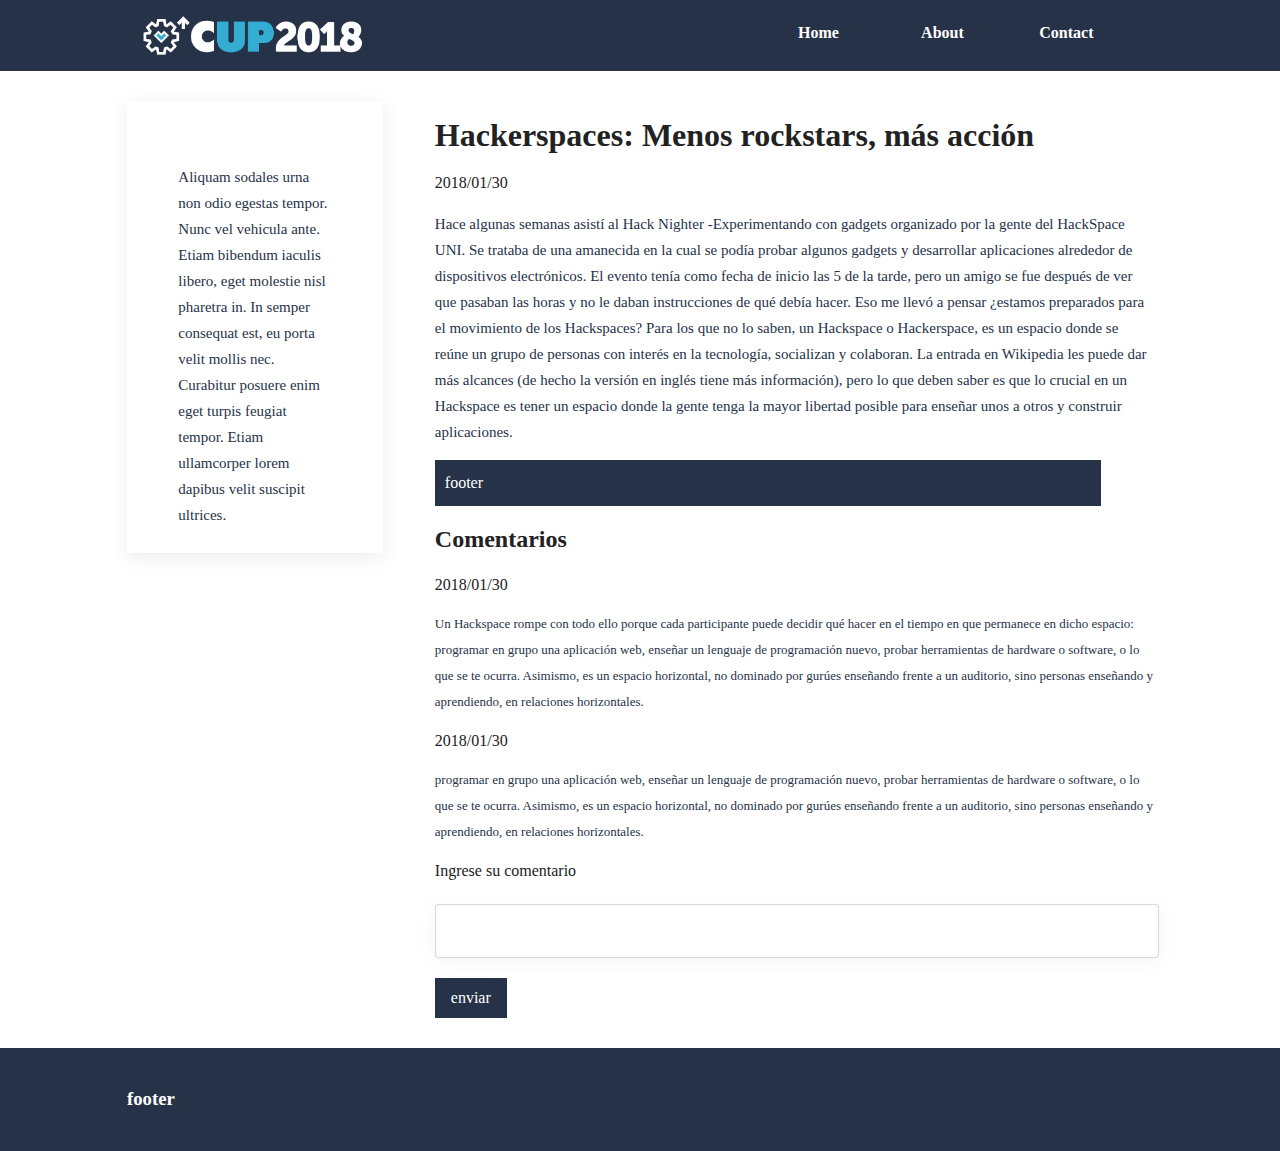
<file: reto01/index.html>
<!doctype html>
<!--[if lt IE 7]>      <html class="no-js lt-ie9 lt-ie8 lt-ie7" lang=""> <![endif]-->
<!--[if IE 7]>         <html class="no-js lt-ie9 lt-ie8" lang=""> <![endif]-->
<!--[if IE 8]>         <html class="no-js lt-ie9" lang=""> <![endif]-->
<!--[if gt IE 8]><!--> <html class="no-js" lang=""> <!--<![endif]-->
    <head>
        <meta charset="utf-8">
        <meta http-equiv="X-UA-Compatible" content="IE=edge,chrome=1">
        <title></title>
        <meta name="description" content="">
        <meta name="viewport" content="width=device-width, initial-scale=1">
        <link rel="apple-touch-icon" href="apple-touch-icon.png">

        <link rel="stylesheet" href="css/normalize.min.css">
        <link rel="stylesheet" href="css/main.css">

        <script src="js/vendor/modernizr-2.8.3-respond-1.4.2.min.js"></script>
    </head>
    <body>
        <!--[if lt IE 8]>
            <p class="browserupgrade">You are using an <strong>outdated</strong> browser. Please <a href="http://browsehappy.com/">upgrade your browser</a> to improve your experience.</p>
        <![endif]-->

        <div class="header-container">
            <header class="wrapper clearfix">
                <img class="logo" src="./img/logo.png">
                <nav>
                    <ul>
                        <li><a href="#">Home</a></li>
                        <li><a href="#">About</a></li>
                        <li><a href="#">Contact</a></li>
                    </ul>
                </nav>
            </header>
        </div>

        <div class="main-container">
            <div class="main wrapper clearfix">

                <article>
                    <header>
                        <h1>Hackerspaces: Menos rockstars, más acción</h1>
                            <time datetime="2018/01/30"> 2018/01/30 </time>
                            <p>Hace algunas semanas asistí al Hack Nighter -Experimentando con gadgets organizado por la gente del HackSpace UNI. Se trataba de una amanecida en la cual se podía probar algunos gadgets y desarrollar aplicaciones alrededor de dispositivos electrónicos. El evento tenía como fecha de inicio las 5 de la tarde, pero un amigo se fue después de ver que pasaban las horas y no le daban instrucciones de qué debía hacer. Eso me llevó a pensar ¿estamos preparados para el movimiento de los Hackspaces?
                            
                            Para los que no lo saben, un Hackspace o Hackerspace, es un espacio donde se reúne un grupo de personas con interés en la tecnología, socializan y colaboran. La entrada en Wikipedia les puede dar más alcances (de hecho la versión en inglés tiene más información), pero lo que deben saber es que lo crucial en un Hackspace es tener un espacio donde la gente tenga la mayor libertad posible para enseñar unos a otros y construir aplicaciones.</p>
                    </header>
                    <!--Footer del Article-->
                    <footer class="footerA">footer</footer>
                    <!--Sección Comentarios-->
                    <h2>Comentarios</h2>
                    <!--Comentarios 01-->
                     <section>
                        <time datetime="2018/01/30">2018/01/30</time>
                        <p class="textcomentarios">Un Hackspace rompe con todo ello porque cada participante puede decidir qué hacer en el tiempo en que permanece en dicho espacio: programar en grupo una aplicación web, enseñar un lenguaje de programación nuevo, probar herramientas de hardware o software, o lo que se te ocurra. Asimismo, es un espacio horizontal, no dominado por gurúes enseñando frente a un auditorio, sino personas enseñando y aprendiendo, en relaciones horizontales.</p>
                    </section>
                    <!--Comentarios 02-->
                    <section>
                        <time datetime="2018/01/30">2018/01/30</time>
                        <p class="textcomentarios">programar en grupo una aplicación web, enseñar un lenguaje de programación nuevo, probar herramientas de hardware o software, o lo que se te ocurra. Asimismo, es un espacio horizontal, no dominado por gurúes enseñando frente a un auditorio, sino personas enseñando y aprendiendo, en relaciones horizontales.</p>
                    </section>

                    <!--Input Comentarios -->
                    <form class="input" action="·" method="post">
                        Ingrese su comentario
                        <input class="inputcomentario" type="text"  size="50">
                        <br>
                        <input class="button" type="submit" value="enviar">
                    </form>
                </article>
                <aside>
                    <h3>aside</h3>
                    <p> Aliquam sodales urna non odio egestas tempor. Nunc vel vehicula ante. Etiam bibendum iaculis libero, eget molestie nisl pharetra in. In semper consequat est, eu porta velit mollis nec. Curabitur posuere enim eget turpis feugiat tempor. Etiam ullamcorper lorem dapibus velit suscipit ultrices.</p>
                </aside>

            </div> <!-- #main -->
        </div> <!-- #main-container -->

        <div class="footer-container">
            <footer class="wrapper">
                <h3>footer</h3>
            </footer>
        </div>

        <script src="//ajax.googleapis.com/ajax/libs/jquery/1.11.2/jquery.min.js"></script>
        <script>window.jQuery || document.write('<script src="js/vendor/jquery-1.11.2.min.js"><\/script>')</script>

        <script src="js/main.js"></script>

        <!-- Google Analytics: change UA-XXXXX-X to be your site's ID. -->
        <script>
            (function(b,o,i,l,e,r){b.GoogleAnalyticsObject=l;b[l]||(b[l]=
            function(){(b[l].q=b[l].q||[]).push(arguments)});b[l].l=+new Date;
            e=o.createElement(i);r=o.getElementsByTagName(i)[0];
            e.src='//www.google-analytics.com/analytics.js';
            r.parentNode.insertBefore(e,r)}(window,document,'script','ga'));
            ga('create','UA-XXXXX-X','auto');ga('send','pageview');
        </script>
    </body>
</html>
</file>
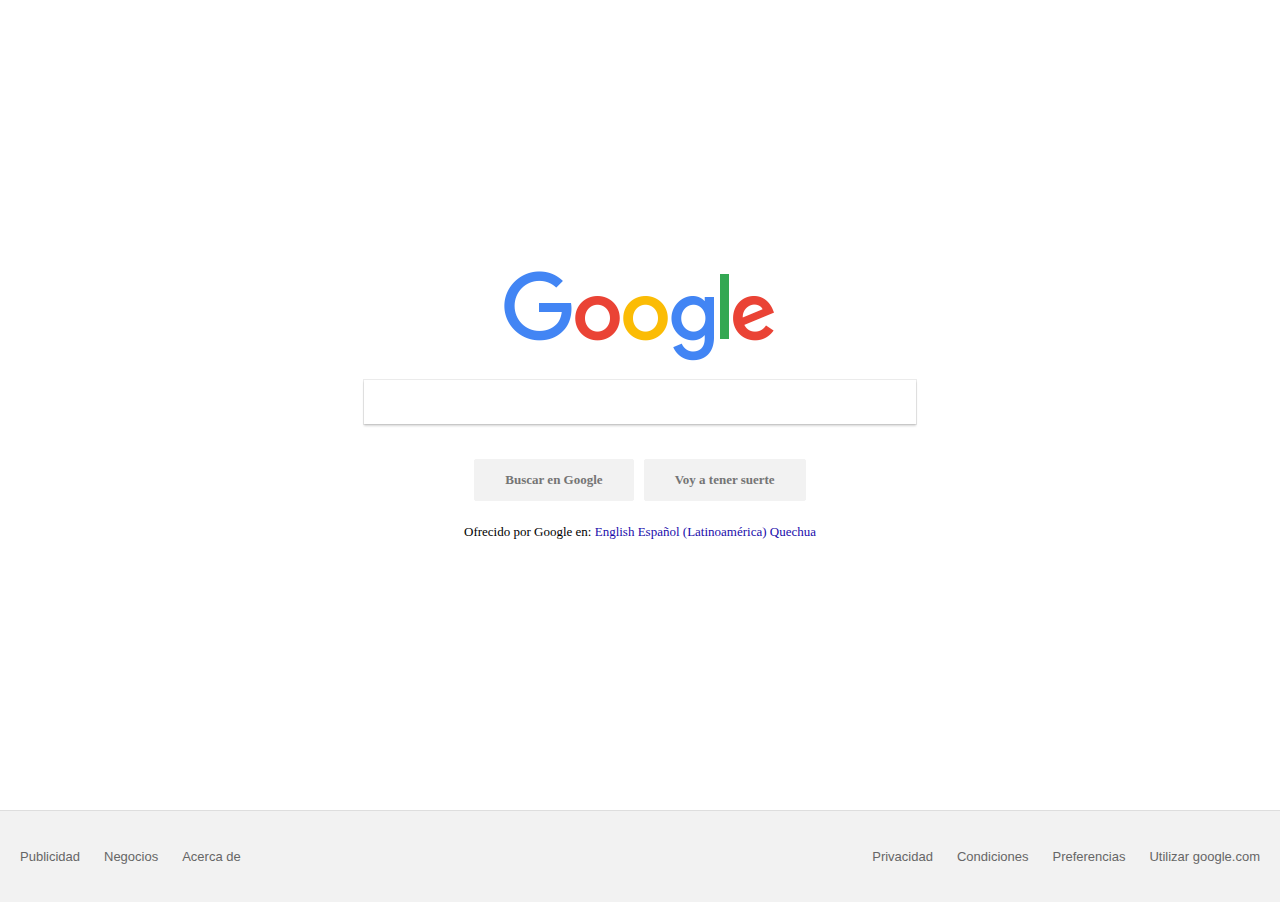
<file: reto02/index.html>
<!DOCTYPE html>
<html lang="en">
<head>
    <meta charset="UTF-8">
    <meta name="viewport" content="width=device-width, initial-scale=1.0">
    <meta http-equiv="X-UA-Compatible" content="ie=edge">
    <link rel="stylesheet" href="./css/style.css">
    <title>Google</title>
</head>
<body>
    <div class="bg">
        <img src="./img/google.png" alt="">
        <input type="text">
        <div class="botones">
            <a href="#" class="btn">Buscar en Google</a>
            <a href="#" class="btn">Voy a tener suerte</a>
        </div>
        <p>Ofrecido por Google en: 
            <a href="#">English</a>
            <a href="#">Español (Latinoamérica)</a>
            <a href="#">Quechua</a>
        </p>
    </div>
<footer>
    <div class="left1">
        <a href="">Publicidad</a>
        <a href="">Negocios</a>
        <a href="">Acerca de</a>
    </div>
    <div class="left2">
        <a href="">Privacidad</a>
        <a href="">Condiciones</a>
        <a href="">Preferencias</a>
        <a href="">Utilizar google.com</a>
    </div>
</footer>
</body>
</html>
</file>
<file: reto01/css/main.css>
html {
    color: #222;
    font-size: 1em;
    line-height: 1.4;
}

::-moz-selection {
    background: #b3d4fc;
    text-shadow: none;
}

::selection {
    background: #b3d4fc;
    text-shadow: none;
}

hr {
    display: block;
    height: 1px;
    border: 0;
    border-top: 1px solid #ccc;
    margin: 1em 0;
    padding: 0;
}

audio,
canvas,
iframe,
img,
svg,
video {
    vertical-align: middle;
}

fieldset {
    border: 0;
    margin: 0;
    padding: 0;
}

textarea {
    resize: vertical;
}

.browserupgrade {
    margin: 0.2em 0;
    background: #ccc;
    color: #000;
    padding: 0.2em 0;
}


/* ===== Initializr Styles ==================================================
   Author: Jonathan Verrecchia - verekia.com/initializr/responsive-template
   ========================================================================== */

body {
    font: 16px/26px roboto;
}

.wrapper {
    width: 90%;
    margin: 0 5%;
}

/* ===================
    ALL: Blue Theme
   =================== */



.header-container,
.footer-container{
    background: #263248;
}
.main aside {
    background-color: #ffffff;
    box-shadow: 
    0px 4px 18px 0px rgba(96, 96, 96, 0.12);
    border-radius: 4px;
}

.title {
    color: white;
}

/* ==============
    MOBILE: Menu
   ============== */

nav ul {
    margin: 0;
    padding: 0;
    list-style-type: none;
}

nav a {
    display: block;
    margin-bottom: 10px;
    padding: 15px 0;


    text-align: center;
    text-decoration: none;
    font-weight: bold;

    color: white;
    background: none;
}

nav a:hover,
nav a:visited {
    color: white;
}

nav a:hover {
    text-decoration: underline;
}

/* ==============
    MOBILE: Main
   ============== */

.main {
    padding: 30px 0;
}

.main article h1 {
    font-size: 2em;
}

.main aside {
    color: white;
    padding: 0px 5% 10px;

}

.footer-container footer {
    color: white;
    padding: 20px 0;
}

/* ===============
    ALL: IE Fixes
   =============== */

.ie7 .title {
    padding-top: 20px;
}

/* ==========================================================================
   Author's custom styles
   ========================================================================== */
.button {
    background-color: #263248;
    color: #ffffff;
    border: 10px solid #263248;
}
.inputcomentario {
    font-family: Roboto;
    margin-bottom: 20px;
    margin-top: 20px;
    width: 100%;
    border: 1px solid rgba(38, 50, 72, 0.19);
    border-radius: 6px;
    height:50px;
    box-shadow: 
    0px 4px 18px 0px rgba(176, 174, 174, 0.12);
    border-radius: 4px;


}
.input {
    font-size: 16px;
    font-family: roboto;
}
.footerA {
    width: 90%;
    color: #ffffff;
    background-color: #263248;
    padding: 10px;

}
.logo {
    width: 220px;
    margin: 16px;
}
p {
    font-size: 15px;
    color: #263248;
}

.textcomentarios {
    font-size: 13px;
}








/* ==========================================================================
   Media Queries
   ========================================================================== */

@media only screen and (min-width: 480px) {

/* ====================
    INTERMEDIATE: Menu
   ==================== */

    nav a {
        float: left;
        width: 27%;
        margin: 12px 1.7%;
        padding: 8px 0.7%;
        margin-bottom: 0;
    }

    nav li:first-child a {
        margin-left: 0;
    }

    nav li:last-child a {
        margin-right: 0;
    }

/* ========================
    INTERMEDIATE: IE Fixes
   ======================== */

    nav ul li {
        display: inline;
    }

    .oldie nav a {
        margin: 0 0.7%;
    }
}

@media only screen and (min-width: 768px) {

/* ====================
    WIDE: CSS3 Effects
   ====================

    .header-container,
    .main aside {
        -webkit-box-shadow: 0 5px 10px #aaa;
           -moz-box-shadow: 0 5px 10px #aaa;
                box-shadow: 0 5px 10px #aaa;
    }
    */
/* ============
    WIDE: Menu
   ============ */

    .title {
        float: left;
        width: 220px;
    }

    nav {
        float: right;
        width: 38%;
    }

/* ============
    WIDE: Main
   ============ */

    .main article {
        float: right;
        width: 70%;
    }

    .main aside {
        float: left;
        width: 15%;
    }
}

@media only screen and (min-width: 1140px) {

/* ===============
    Maximal Width
   =============== */

    .wrapper {
        width: 1026px; /* 1140px - 10% for margins */
        margin: 0 auto;
    }
}

/* ==========================================================================
   Helper classes
   ========================================================================== */

.hidden {
    display: none !important;
    visibility: hidden;
}

.visuallyhidden {
    border: 0;
    clip: rect(0 0 0 0);
    height: 1px;
    margin: -1px;
    overflow: hidden;
    padding: 0;
    position: absolute;
    width: 1px;
}

.visuallyhidden.focusable:active,
.visuallyhidden.focusable:focus {
    clip: auto;
    height: auto;
    margin: 0;
    overflow: visible;
    position: static;
    width: auto;
}

.invisible {
    visibility: hidden;
}

.clearfix:before,
.clearfix:after {
    content: " ";
    display: table;
}

.clearfix:after {
    clear: both;
}

.clearfix {
    *zoom: 1;
}

/* ==========================================================================
   Print styles
   ========================================================================== */

@media print {
    *,
    *:before,
    *:after {
        background: transparent !important;
        color: #000 !important;
        box-shadow: none !important;
        text-shadow: none !important;
    }

    a,
    a:visited {
        text-decoration: underline;
    }

    a[href]:after {
        content: " (" attr(href) ")";
    }

    abbr[title]:after {
        content: " (" attr(title) ")";
    }

    a[href^="#"]:after,
    a[href^="javascript:"]:after {
        content: "";
    }

    pre,
    blockquote {
        border: 1px solid #999;
        page-break-inside: avoid;
    }

    thead {
        display: table-header-group;
    }

    tr,
    img {
        page-break-inside: avoid;
    }

    img {
        max-width: 100% !important;
    }

    p,
    h2,
    h3 {
        orphans: 3;
        widows: 3;
    }

    h2,
    h3 {
        page-break-after: avoid;
    }
}
</file>
<file: reto02/css/style.css>
* {
    padding: 0;
    margin: 0;
}

.bg {
    width: 100%;
    min-height: 90vh;
    background-color: white;
    display: flex;
    align-content: center;
    align-items: center;
    flex-direction: column;
    justify-content: center;
}

.bg input {
    border: 0.3px  #CECECE;
    display: block;
    font-size: 1.1em;
    height: 44px;
    width: 40%;
    padding: 0px 20px;
    margin-top: 17px;
    outline: none;
    text-decoration: none;    
    box-shadow: 0 2px 2px 0 rgba(0,0,0,0.16), 0 0 0 1px rgba(0,0,0,0.08);
    transition: box-shadow 200ms cubic-bezier(0.4, 0.0, 0.2, 1);
}
.bg input:hover {
    box-shadow: 0 3px 8px 0 rgba(0,0,0,0.2), 0 0 0 1px rgba(0,0,0,0.08);
}
.botones {
    display: flex;
    padding-top: 30px;
}

.btn {
    text-align: center;
    font-family: roboto;
    font-weight: bold;
    font-size: 13px;
    background: #f2f2f2;
    color: #757575;
    text-decoration: none;
    padding: 12px 30px;
    border-radius: 2px;
    border: 0.8px solid #f2f2f2;    
    margin: 5px;
}
.btn:hover {
    color: black;
    border-radius: 2px;
    border: 0.8px solid #C2C2C2;
    
}
p {
    font-family: roboto;
    font-size: 13px;
    margin-top: 18px;
}
p a {
    font-family: roboto;
    text-decoration: none;
    color: #1a0dab;
}

footer {
    width: 100%;
    background-color: #f2f2f2;
    border-top: 1px solid #DEDEDE;
    display: flex;
    justify-content: space-between;
    line-height: 10vh;
}
footer .left1 a {
    text-decoration: none;
    margin-left: 20px;
    font-family: arial,sans-serif;
    font-size: 13px;
    color: #666;

}
footer .left2 a {
    text-decoration: none;
    margin-right: 20px;
    font-family: arial,sans-serif;
    font-size: 13px;
    color: #666;

}
</file>
